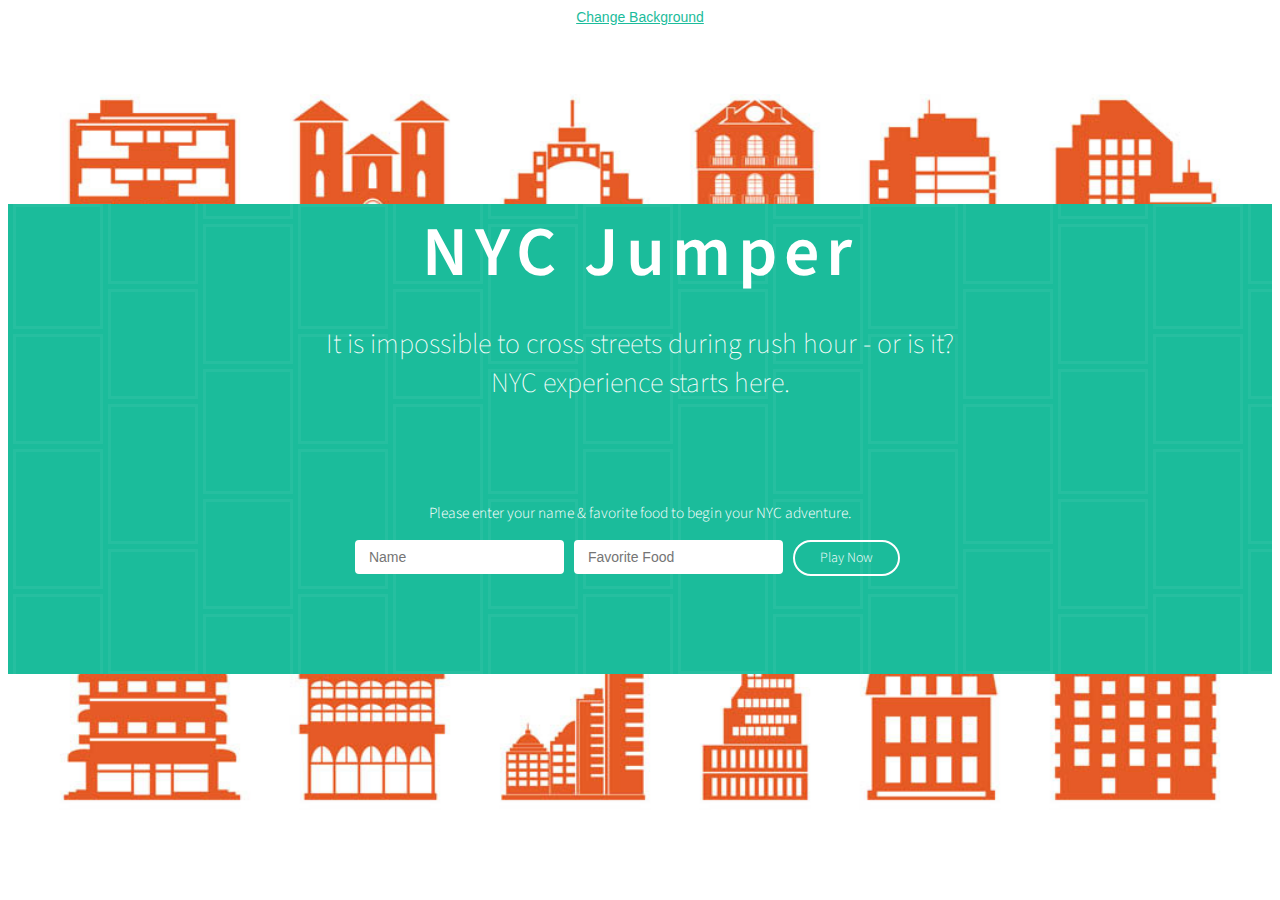
<file: index.html>
<!DOCTYPE html>
<html>
<head>
  <meta charset="utf-8">
  <title>NYC Jumper</title>
  <link href="http://fonts.googleapis.com/css?family=Source+Sans+Pro:200,300,400,600,700,900" rel="stylesheet" type="text/css">
  <meta name="viewport" content="width=device-width, initial-scale=1">
<!--   <script src="https://ajax.googleapis.com/ajax/libs/jquery/3.1.0/jquery.min.js" charset="utf-8"></script>
  <script src="js/app.js"></script> -->
  <link rel="stylesheet" href="css/style.css">
</head>

<!-- Credit to onbok.co website for replicating its markup -->
<body style="background-image: url(./img/main_image_final.jpg);">


<!-- Ability to change to a different landing page -->
  <a href="index1.html">Change Background</a>

  <div class="container content"></div>

    <main>
      <div class="top-section" id="top-section">
        <div class="container">
          <div calss="wrapper">
            <h1>NYC Jumper</h1>
              <h2>It is impossible to cross streets during rush hour - or is it?<br>NYC experience starts here. </h2>
              <div class="row">
                <p class="top-section-p">Please enter your name & favorite food to begin your NYC adventure.</p>
                  <div class="centering">
                    <form class="form-horizontal" action="game.html" method=get>
                      <div class="col-md-2 hidden-sm"></div>
                      <div class="col-md-3 col-sm-4 form-field">
                        <div class="form-group">
                          <input type="box" class="form-control" placeholder="Name" id="fieldName" list="browsers" name="Player: ">
                        </div>
                      </div>
                      <div class="col-md-3 col-sm-4 form-field">
                        <div class="form-group">
                          <input type="box" class="form-control" placeholder="Favorite Food" id="fieldEmail" list="browsers" name="Favorite food is ">
                        </div>
                      </div>
                      <div class="col-md-2 col-sm-4 form-field">
                        <div class="form-group">
                          <button type="submit" class="btn btn-default header-btn btn-blocker">Play Now</button>
                        </div>
                      </div>
                      <div class="col-md-2 hidden-sm"></div>
                    </form>
                  </div>
              </div>
          </div>
        </div>
      </div>
    </main>

</body>
</html>
</file>
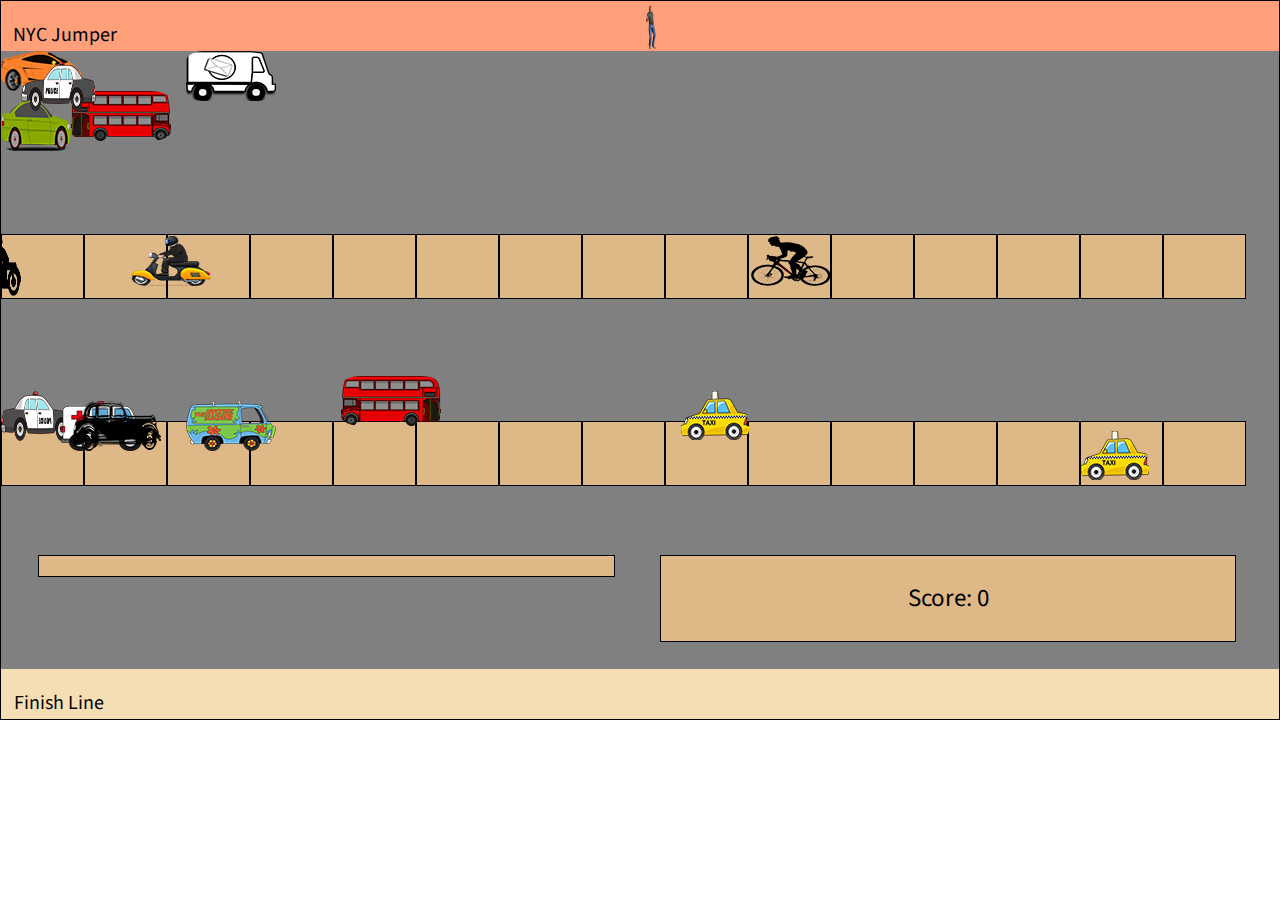
<file: game.html>
<!DOCTYPE html>
<html>
<head>
  <title>NYC Jumper</title>
  <link href="http://fonts.googleapis.com/css?family=Source+Sans+Pro:200,300,400,600,700,900" rel="stylesheet" type="text/css">
  <meta name="viewport" content="width=device-width, initial-scale=1">
  <script src="https://ajax.googleapis.com/ajax/libs/jquery/3.1.0/jquery.min.js" charset="utf-8"></script>
  <script src="js/app.js"></script>
  <link rel="stylesheet" href="css/style.css">
</head>

<body>

<!-- This div uses a flexbox  -->
  <div class="flex-container">
    <div class="start">
      <p>NYC Jumper</p>
    </div>

    <!-- *Obstacles randomized time and movement* -->
    <div class="obstacles" id="obstacle1"></div>
    <div class="obstacles" id="obstacle2"></div>
    <div class="obstacles" id="obstacle3"></div>
    <div class="obstacles" id="obstacle4"></div>
    <div class="obstacles" id="obstacle5"></div>
    <!-- *Obstacles from left to right* -->
    <div class="obstacles" id="obstacle8"></div>
    <div class="obstacles" id="obstacle8a"></div>
    <div class="obstacles" id="obstacle8b"></div>
    <div class="obstacles" id="obstacle8c">
      <img src="img/runner.gif">
    </div>
    <div class="obstacles right" id="obstacle7"></div>
    <div class="obstacles right" id="obstacle6"></div>
    <div class="obstacles right1" id="obstacle6a"></div>
    <div class="obstacles right1" id="obstacle6b"></div>
    <!-- *Obstacles right to left* -->
    <div class="obstacles" id="obstacle7a"></div>
    <div class="obstacles" id="obstacle7b"></div>
    <div class="obstacles" id="obstacle7c"></div>
    <div class="obstacles" id="obstacle7d"></div>
    <div class="obstacles" id="obstacle7e"></div>
    <div class="obstacles" id="obstacle7f"></div>

    <div class="finish">
      <p>Finish Line</p>
    </div>
  </div>


<!-- Displaying data/information from the landing page -->
  <div class="bottom_page">
    <div class="half-col">
      <div id='player_name'></div>
    </div>

    <div class="half-col">
      <div id="score_win">
        <p>Score: <span id="score">0</span></p>
      </div>
    </div>
  </div>

<!-- Auto playing traffic sound as the page reloads -->
  <audio autoplay>
    <source src="img/traffic.mp3" type="audio/mp3">
  </audio>

</body>
</html>
</file>
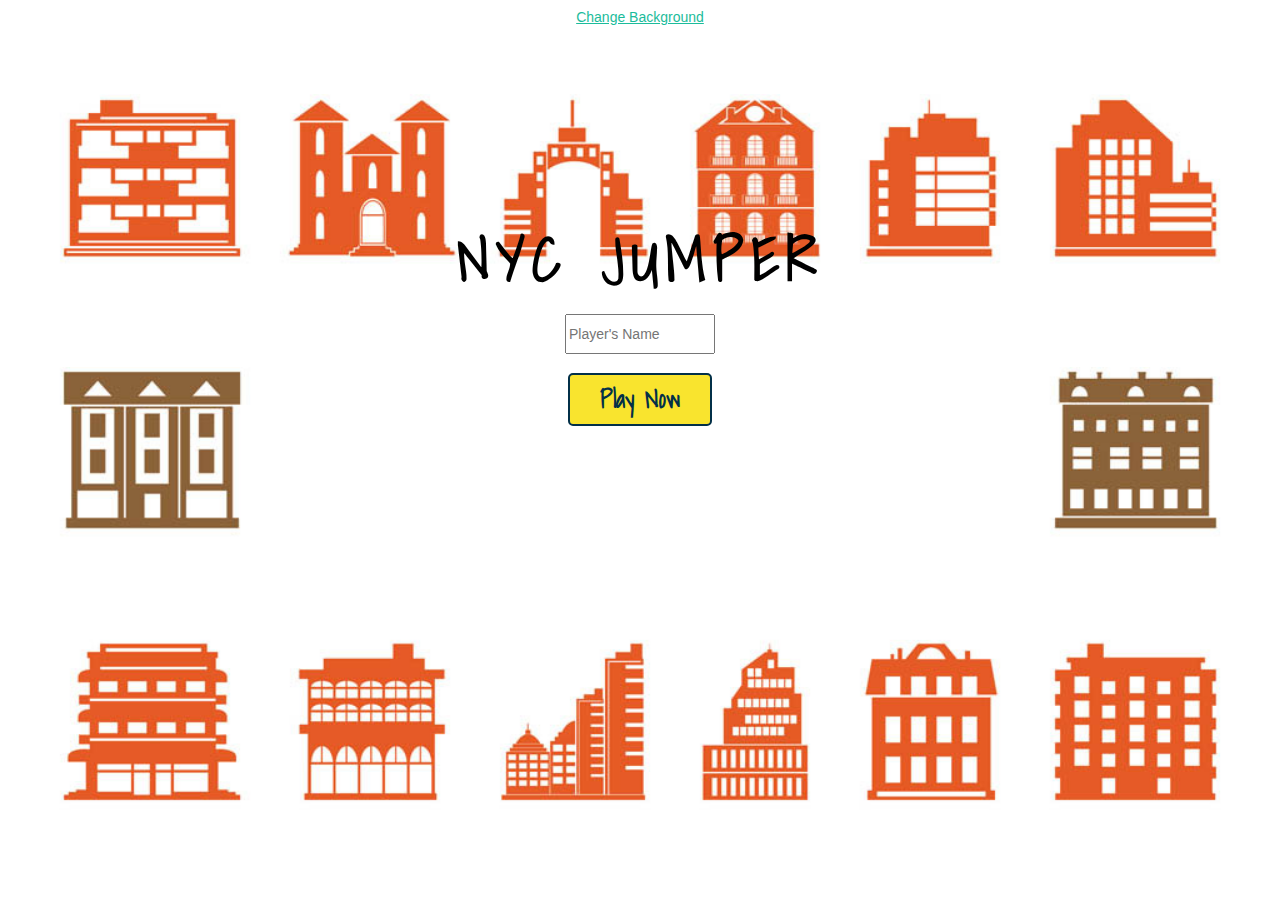
<file: index1.html>
<!DOCTYPE html>
<html>
<head>
  <meta charset="utf-8">
  <title>NYC Jumper</title>
  <link href="https://fonts.googleapis.com/css?family=Shadows+Into+Light" rel="stylesheet">
  <meta name="viewport" content="width=device-width, initial-scale=1">
  <link rel="stylesheet" href="css/style.css">
</head>

<!-- Image credit to Dan and this image is distributed under the
Creative Commons Attribute-ShareAlike 4.0 License
I further photoshopped to create black space in middle -->
<body style="background-image: url(./img/main_image_final.jpg);">

<a href="index.html">Change Background</a>

<h1>NYC JUMPER</h1>

<form class="form-horizontal" role="form" action="game.html" method="get">
  <input placeholder="Player's Name" type="box" list="browsers" class="formresize" name="Player Name: " /><br><br>
  <input type="submit" value="Play Now">
</form>

</body>
</html>
</file>
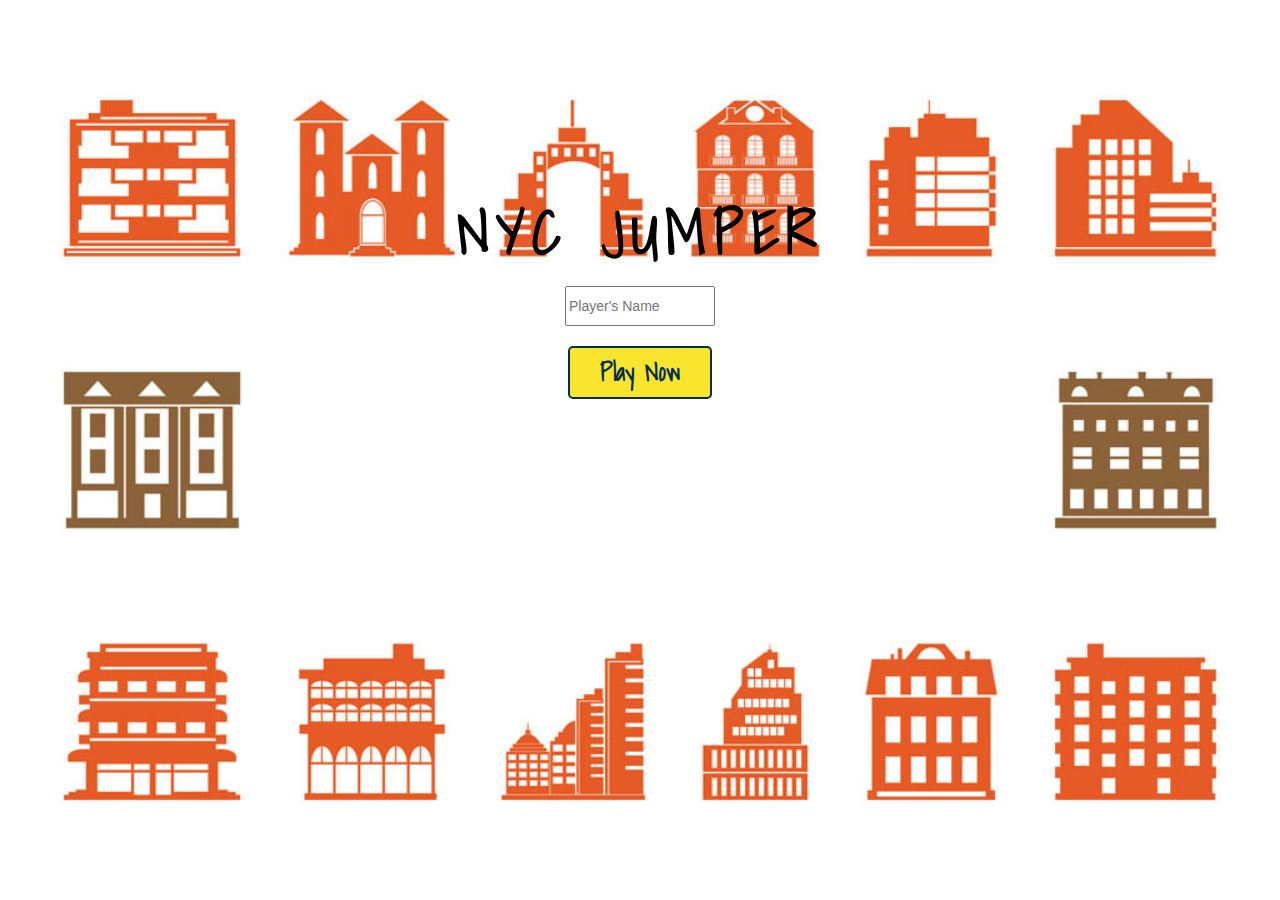
<file: mypage.html>
<!-- Project Name: NYC Jumper
Author: Jaemin Han -->

<!DOCTYPE html>
<html>
<head>
  <meta charset="utf-8">
  <title>NYC Jumper</title>
  <link href="https://fonts.googleapis.com/css?family=Shadows+Into+Light" rel="stylesheet">
  <meta name="viewport" content="width=device-width, initial-scale=1">
  <link rel="stylesheet" href="css/style.css">
</head>

<!-- Image credit to Dan and this image is distributed under the
Creative Commons Attribute-ShareAlike 4.0 License
I further photoshopped to create black space in middle -->
  <body style="background-image: url(./img/main_image_final.jpg);">

    <h1>NYC JUMPER</h1>
    <form class="form-horizontal" role="form" action="index.html" method="get">
      <input placeholder="Player's Name" type="box" list="browsers" class="formresize" name="Player Name: " /><br><br>
      <input type="submit" value="Play Now">
    </form>

    <script src="https://ajax.googleapis.com/ajax/libs/jquery/3.1.0/jquery.min.js" charset="utf-8"></script>
    <script src="js/app.js"></script>
  </body>
</html>
</file>
<file: css/style.css>
* {
  box-sizing: border-box;
}

body {
  font-size: 14px;
  line-height: 1.4;
  font-family: "Helvetica Neue",Helvetica,Arial,sans-serif;
  text-align: center;
  background: no-repeat center center fixed;
  background-size: 100% 100%;
  overflow: auto;
  overflow-x:hidden;
  overflow-y:hidden;
}

/*html {
  position: relative;
  height: 100%;
  top: -150px;
}*/

/*Below are css styles for nyc_jumper.html file - start */
.navbar-default {
  border: none;
  width: 100%;
  position: absolute;
  margin: 0px;
  background-color: transparent;
  border-radius: none;
  padding-top: 5px;
  padding-bottom: 5px;
  z-index: 100px;
}

.container {
  position: relative;
  min-height: 100;
  margin-right: auto;
  margin-left: auto;
  padding-left: 15px;
  padding-right: 15px;
}

/*.navbar-brand {
  font-size: 2em;
  font-weight: 600;
  font-family: 'Source Sans Pro', sans-serif;
  color: black !important;
  float: left;
  padding: 15px;
  line-height: 20px;
  height: 50px;
}

.navbar-white {
  z-index: 70;
  background-color: #fff;
  color: #1bbc9b;
  border-bottom: solid 1px #eee;
}

.navbar-brand-white {
  color: #1bbc9b !important;
}*/

.main {
  height: 100%;
  position: relative;
}

.top-section {
  color: white !important;
  background-color: #1bbc9b;
  background-image: url(../img/bg-tile.png);
  text-align: center;
  position: relative;
  height: 90%;
  height: 470px;
  text-align: center;
  z-index: 90;
  padding: 0px 30px;
}

.top-section h1 {
  font-family: 'Source Sans Pro', sans-serif;
  font-weight: 600 !important;
  font-size: 5em;
}

.top-section h2 {
  font-weight: 200 !important;
  font-family: 'Source Sans Pro', sans-serif;
  margin-bottom: 100px;
  font-size: 2em;
}

.top-section p {
  font-family: 'Source Sans Pro', sans-serif;
  font-weight: 300;
  font-size: 1.1em;
}

.top-section input {
  background-color: #fff;
  border: solid 2px #fff;
  color: #1bbc9b;
  box-shadow: none;
}

.wrapper {
  height: 300px;
  margin: auto;
  position: absolute;
  top: 0;
  left: 0;
  bottom: 0;
  right: 0;
}

a {
  color: #1bbc9b;
}

a:hover {
  color: #1bbc9b;
}

.form-field {
  padding-left: 20px;
  padding-right: 20px;
}

.form-control {
  display: block;
  width: 100%;
  height: 34px;
  padding: 6px 12px;
  font-size: 14px;
  line-height: 1.42857143;
  background-image: none;
  border-radius: 4px;
  transition: border-color ease-in-out .15s, box-shadow ease-in-out .15s;
}

.form-horizontal .form-group {
  margin-left: -15px;
  margin-right: -15px;
}

.form-group {
  margin-bottom: 15px;
}

.next-section-btn {
  position: relative;
  bottom: 100px;
}

.btn {
  border-radius: 20px;
  margin-bottom: 0;
  text-align: center;
  vertical-align: middle;
  cursor: pointer;
  background-image: none;
  white-space: nowrap;
  padding: 6px 25px;
  line-height: 1.42857143;
}

.col-sm-4 {
  float: left;
}

.header-btn {
  font-size: 1em;
  font-weight: 300;
  font-family: 'Source Sans Pro', sans-serif;
  color: #fff;
  background-color: transparent;
  border: solid 2px #fff;
  transition: .1s;
}

.header-btn:hover {
  color: #1bbc9b;
  background-color: #fff;
  border: solid 2px #fff;
}

.btn-block {
  display: block;
  width: 100px;
  padding-left: 0px;
  padding-right: 0px;
}

.row {
  margin-left: -15px;
  margin-right: -15px;
}

input {
  cursor: auto;
  margin: 0;
  font: inherit;
  text-rendering: auto;
  letter-spacing: normal;
  word-spacing: normal;
  text-transform: none;
  text-indent: 0px;
  text-shadow: none;
  text-align: start;
}

.centering {
  float: right;
  left: -28%;
  position: relative;
}
/*End - ******************************************/


/*Below are css styles for index.html GAME file - start*/
.flex-container {
  position: absolute;
  display: flex;
  flex-wrap: wrap;
  width: 100%;
  height: 80%;
  top: 0;
  left: 0;
  background-color: gray;
  border: 1px solid black;
  overflow:auto;
}

.flex-item {
  width: 83px;
  height: 65px;
  background-color: #DEB887;
  align-self: center;
  border: 0.5px solid black;
}

.player {
  position: absolute;
  display: flex;
  align-items: start-end;
  width: 28px;
  height: 50px;
  /*margin: 0 0 0 50%;*/
  left: 50%;
  right: 0px;
  top: 0px;
}

.player img{
  height: 50px;
  width: 25px;
  border-radius: 50%;
}

.start {
/*  display: flex;*/
  align-self: flex-start;
  width: 100%;
  height: 50px;
  background-color: #FFA07A;
  font-family: 'Source Sans Pro', sans-serif;
}

.start p {
  margin-left: -90%;
  font-family: 'Source Sans Pro', sans-serif;
  font-size: 20px;
}

.finish {
  order: 2;
  align-self: flex-end;
  width: 100%;
  height: 50px;
  background-color: #F5DEB3;
  font-family: 'Source Sans Pro', sans-serif;
}

.finish p {
  margin-left: -91%;
  font-family: 'Source Sans Pro', sans-serif;
  font-size: 20px;
}

.obstacles {
  border-radius: 20%
}

#obstacle1 {
  position: absolute;
  width: 70px;
  height: 50px;
  left: 0px;
  top: 100px;
  background: url(../img/bmw.png) no-repeat;
}

#obstacle2 {
  position: absolute;
  width: 80px;
  height: 40px;
  left: 0px;
  top: 50px;
  background: url(../img/lambo.png) no-repeat;
}

#obstacle3 {
  position: absolute;
  width: 75px;
  height: 50px;
  left: 0px;
  top: 390px;
  background: url(../img/police.png) no-repeat;
}

#obstacle4 {
  position: absolute;
  width: 70px;
  height: 50px;
  top: 430px;
  right: 0px;
  background: url(../img/taxi1.png) no-repeat;
}

#obstacle5 {
  position: absolute;
  width: 70px;
  height: 50px;
  top: 390px;
  right: 0px;
  background: url(../img/taxi1.png) no-repeat;
}

#obstacle6 {
  position: absolute;
  width: 90px;
  height: 50px;
  top: 400px;
  right: 0px;
  background: url(../img/blackcar.png) no-repeat;
}

#obstacle6a {
  position: absolute;
  width: 90px;
  height: 50px;
  top: 400px;
  right: 0px;
  background-color: yellow;
  background: url(../img/scooby.png) no-repeat;
}

#obstacle6b  {
  position: absolute;
  width: 90px;
  height: 50px;
  top: 50px;
  right: 0px;
  background: url(../img/delivery.png) no-repeat;
}

#obstacle7 {
  position: absolute;
  width: 100px;
  height: 50px;
  top: 90px;
  right: 0px;
  background: url(../img/bus1.png) no-repeat;
}

#obstacle7a {
  position: absolute;
  width: 100px;
  height: 50px;
  top: 375px;
  right: 0px;
  background: url(../img/bus2.png) no-repeat;
}

#obstacle7b {
  position: absolute;
  width: 80px;
  height: 50px;
  top: 235px;
  right: 0px;
  background: url(../img/cyclist.png) no-repeat;
}

#obstacle7c {
  position: absolute;
  width: 80px;
  height: 50px;
  top: 235px;
  right: 0px;
  background: url(../img/motorcycle.png) no-repeat;
}

#obstacle7d {
  position: absolute;
  width: 75px;
  height: 50px;
  left: 0px;
  top: 60px;
  background: url(../img/police1.png) no-repeat;
}

#obstacle7e {
  position: absolute;
  width: 75px;
  height: 50px;
  left: 0px;
  top: 380px;
  background: url(../img/police1.png) no-repeat;
}

#obstacle7f {
  position: absolute;
  width: 40px;
  height: 60px;
  left: 0px;
  top: 235px;
  background: url(../img/bike2.png) no-repeat;
}

#obstacle8 {
  position: absolute;
  width: 120px;
  height: 50px;
  top: 110px;
  right: 0px;
  background: url(../img/schoolbus.png) no-repeat;
}

#obstacle8a {
  position: absolute;
  width: 90px;
  height: 50px;
  top: 400px;
  right: 0px;
  background: url(../img/ambulance.png) no-repeat;
}

#obstacle8b {
  position: absolute;
  width: 70px;
  height: 40px;
  top: 230px;
  right: 0px;
  background: url(../img/bike.png) no-repeat;
}

#obstacle8c {
  position: absolute;
  width: 40px;
  height: 50px;
  top: 230px;
  right: 0px;
}

#obstacle8c img {
  width: 40px;
  height: 50px;
}

/*Bottom Section division*/
/*Into 2 sections*/
.bottom_page {
  font-family: 'Source Sans Pro', sans-serif;
  margin-top: 540px;
  position: bottom;
}

.half-col {
  width: 48%;
  float: left;
  padding: 15px;
  margin-left: 15px;
  position: relative;
  min-height: 1px;
}
/*End **********************************/

/*When a player reaches the bottom
1) Scores a point
2) places player to the top
*/
.score_win {
  text-align: center;
  border: 1px solid black;
  height: 50px;
  width: 50px;
  margin: 600px;
}

#score_win {
  position: relative
  height: 40px;
  font-size: 25px;
  color: black;
  border: 1px solid black;
  text-align: center;
  background-color: #DEB887;
}
/*End **********************************/

/*Transferring data from the landing page*/
#player_name {
  position: relative
  height: 40px;
  font-size: 20px;
  color: black;
  padding: 10px;
  border: 1px solid black;
  text-align: left;
  background-color: #DEB887;
}
/*End **********************************/

/*This css styling is for main.html backup page for future use*/
/*When using main.html - make sure to use styles below*/
h1 {
  font-family: 'Shadows Into Light', cursive;
  font-size: 60px;
  letter-spacing: 7px;
  margin: 15% 0 1% 0;
  text-align: center;
}

input[type="submit"] {
  font-size: 100px;
  padding: 7px 30px;
  position: relative;
  border-radius: 5px;
  font-size: 25px;
  font-weight: bold;
  font-family: 'Shadows Into Light', cursive;
  background-color: #f9e42e;
  border: 2px solid;
  color: #033048;
}

input[type="submit"]:hover {
  background-color: tomato;
  font-style: italic
}

input[type="submit"]:visited {
  color: black;
  text-decoration: none;
}

input[type="submit"]:link {
  text-decoration: none;
}

.formresize {
  width: 150px;
  height: 40px
}
/*End **********************************/

/*Media Query*/
@media screen and (max-width:979px) {
  .centering {
    margin-left: 300px ;
  }

  .container {
    background-size: 90%;
  }

  h1 {
    font-size: 40px;
    margin-top: 17%;
  }

  p {
    margin-left: 350px;
    padding-left: 100px;
  }

  .obstacles {
    width: 15px;
    height: 20px;
  }

}
</file>
